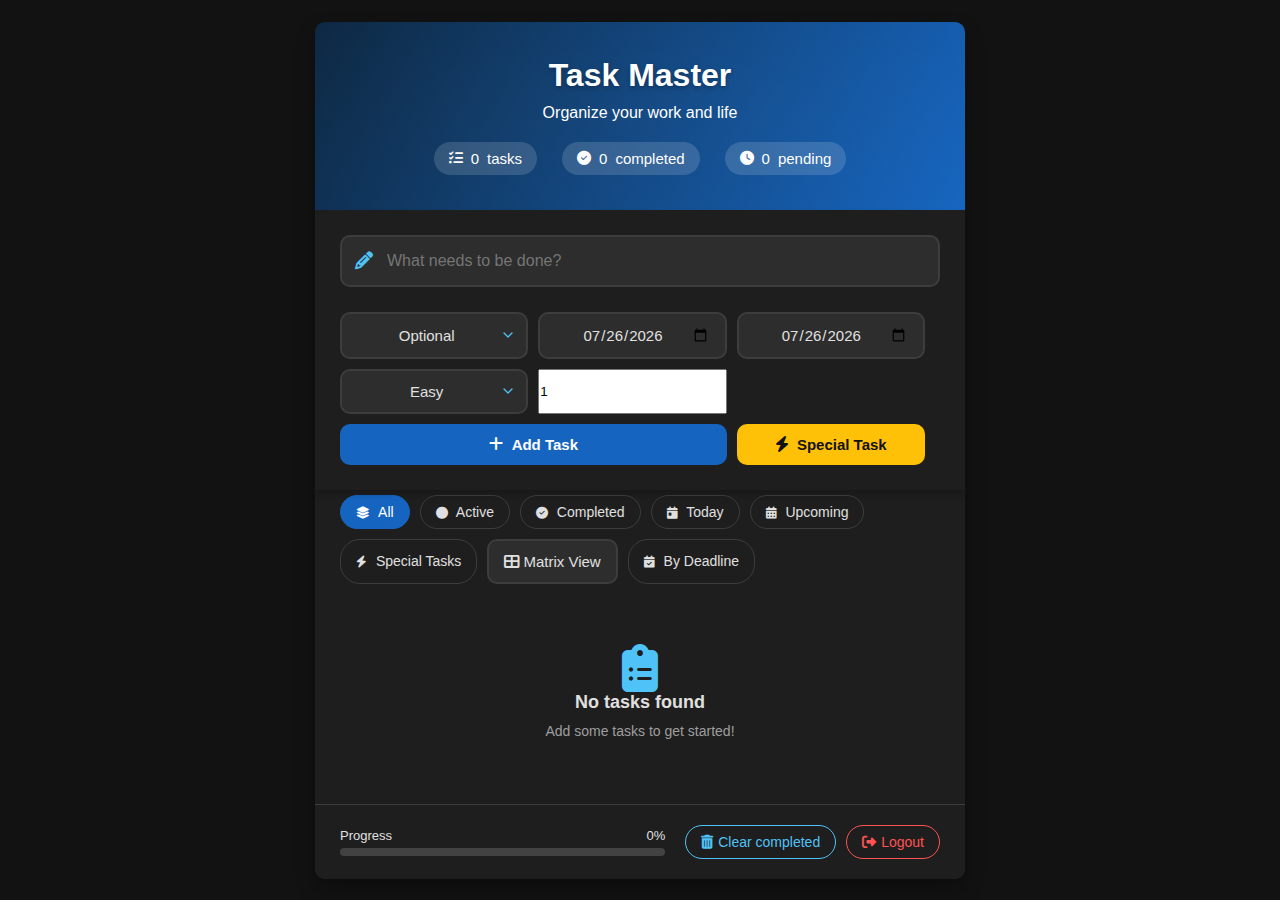
<file: ClearPath1/ClearPath/interface edit/dashboard.html>
<!DOCTYPE html>
<html lang="en">
<head>
    <meta charset="UTF-8">
    <meta name="viewport" content="width=device-width, initial-scale=1.0">
    <title>ClearPath Task Master</title>
    <link rel="stylesheet" href="https://cdnjs.cloudflare.com/ajax/libs/font-awesome/6.4.0/css/all.min.css">
    <style>
        :root {
            --dark-bg: #121212;
            --darker-bg: #1e1e1e;
            --medium-dark: #2d2d2d;
            --light-dark: #3d3d3d;
            --dark-accent: #0c2741;
            --medium-blue: #1565c0;
            --blue: #1976d2;
            --light-blue: #4fc3f7;
            --lightest-blue: #81d4fa;
            --hover-blue: #2196f3;
            --completed-blue: #344955;
            --priority-high: #ff5252;
            --priority-medium: #ffc107;
            --priority-low: #4caf50;
            --white: #ffffff;
            --light-text: #e0e0e0;
            --gray: #9e9e9e;
            --light-gray: #424242;
            --dark-gray: #757575;
            --border-radius: 10px;
            --box-shadow: 0 10px 20px rgba(0, 0, 0, 0.3);
            --transition: all 0.3s cubic-bezier(0.25, 0.8, 0.25, 1);
        }

        * {
            margin: 0;
            padding: 0;
            box-sizing: border-box;
            font-family: 'Segoe UI', Tahoma, Geneva, Verdana, sans-serif;
        }

        body {
            background: var(--dark-bg);
            color: var(--light-text);
            display: flex;
            justify-content: center;
            align-items: center;
            min-height: 100vh;
            padding: 20px;
        }

        .container {
            width: 100%;
            max-width: 650px;
            background-color: var(--darker-bg);
            border-radius: var(--border-radius);
            box-shadow: var(--box-shadow);
            overflow: hidden;
            position: relative;
        }

        header {
            background: linear-gradient(120deg, var(--dark-accent), var(--medium-blue));
            color: var(--white);
            padding: 35px;
            text-align: center;
            position: relative;
            overflow: hidden;
        }

        header::before {
            content: '';
            position: absolute;
            top: -50%;
            left: -50%;
            width: 200%;
            height: 200%;
            background: radial-gradient(rgba(255, 255, 255, 0.1), transparent 70%);
            opacity: 0.2;
        }

        h1 {
            font-size: 32px;
            font-weight: 600;
            margin-bottom: 10px;
            text-shadow: 0 2px 4px rgba(0, 0, 0, 0.3);
        }

        .stats {
            display: flex;
            justify-content: center;
            gap: 25px;
            margin-top: 20px;
        }

        .stat {
            display: flex;
            align-items: center;
            gap: 8px;
            font-size: 15px;
            background-color: rgba(255, 255, 255, 0.15);
            padding: 8px 15px;
            border-radius: 20px;
        }

        .stat i {
            font-size: 14px;
        }

        .input-section {
            padding: 25px;
            display: grid;
            grid-template-columns: 1fr auto;
            gap: 15px;
            background-color: var(--darker-bg);
            position: relative;
            z-index: 1;
            box-shadow: 0 4px 6px rgba(0, 0, 0, 0.2);
        }

        .input-wrapper {
            position: relative;
            grid-column: 1 / span 2;
        }

        #todo-input {
            width: 100%;
            padding: 15px 15px 15px 45px;
            border: 2px solid var(--light-dark);
            background-color: var(--medium-dark);
            color: var(--light-text);
            border-radius: var(--border-radius);
            font-size: 16px;
            transition: var(--transition);
            outline: none;
        }

        .input-wrapper i {
            position: absolute;
            left: 15px;
            top: 50%;
            transform: translateY(-50%);
            color: var(--light-blue);
            font-size: 18px;
        }

        #todo-input:focus {
            border-color: var(--blue);
            box-shadow: 0 0 0 3px rgba(21, 101, 192, 0.2);
        }

        .add-options {
            display: grid;
            grid-template-columns: 1fr 1fr 1fr;
            gap: 10px;
            margin-top: 10px;
        }

        select, button, input[type="date"] {
            background-color: var(--medium-dark);
            border: 2px solid var(--light-dark);
            color: var(--light-text);
            border-radius: var(--border-radius);
            padding: 12px 15px;
            cursor: pointer;
            font-size: 15px;
            font-weight: 500;
            transition: var(--transition);
            appearance: none;
            position: relative;
            text-align: center;
        }

        select {
            padding-right: 30px;
            background-image: url("data:image/svg+xml,%3Csvg xmlns='http://www.w3.org/2000/svg' width='16' height='16' viewBox='0 0 24 24' fill='none' stroke='%234fc3f7' stroke-width='2' stroke-linecap='round' stroke-linejoin='round'%3E%3Cpolyline points='6 9 12 15 18 9'%3E%3C/polyline%3E%3C/svg%3E");
            background-repeat: no-repeat;
            background-position: right 10px center;
        }

        select:focus, input[type="date"]:focus {
            border-color: var(--blue);
            box-shadow: 0 0 0 3px rgba(21, 101, 192, 0.2);
            outline: none;
        }

        #add-btn {
            grid-column: span 2;
            background-color: var(--medium-blue);
            color: var(--white);
            border: none;
            font-weight: 600;
            display: flex;
            align-items: center;
            justify-content: center;
            gap: 8px;
        }

        #add-btn:hover {
            background-color: var(--hover-blue);
            transform: translateY(-2px);
            box-shadow: 0 4px 8px rgba(33, 150, 243, 0.3);
        }

        #add-btn i {
            font-size: 16px;
        }
        
        /* Special Task Button */
        #special-task-btn {
            background-color: var(--priority-medium);
            color: var(--dark-bg);
            border: none;
            font-weight: 600;
            display: flex;
            align-items: center;
            justify-content: center;
            gap: 8px;
        }
        
        #special-task-btn:hover {
            background-color: var(--priority-high);
            transform: translateY(-2px);
            box-shadow: 0 4px 8px rgba(255, 193, 7, 0.3);
        }
        
        #special-task-btn i {
            font-size: 16px;
        }

        .filters-section {
            display: flex;
            flex-wrap: wrap;
            gap: 10px;
            padding: 5px 25px 15px;
            background-color: var(--darker-bg);
        }

        .filter-btn {
            background-color: transparent;
            color: var(--light-text);
            border: 1px solid var(--light-dark);
            padding: 8px 15px;
            font-size: 14px;
            border-radius: 20px;
            transition: var(--transition);
        }

        .filter-btn i {
            margin-right: 5px;
            font-size: 12px;
        }

        .filter-btn.active {
            background-color: var(--medium-blue);
            color: var(--white);
            border-color: var(--medium-blue);
        }

        .filter-btn:hover:not(.active) {
            background-color: var(--light-dark);
            border-color: var(--blue);
        }

        .category-section {
            padding: 20px 25px 0;
            background-color: var(--darker-bg);
        }

        .category-header {
            font-size: 18px;
            font-weight: 600;
            padding: 10px 0;
            border-bottom: 1px solid var(--light-dark);
            margin-bottom: 10px;
            color: var(--light-blue);
        }

        .category-container {
            margin-bottom: 20px;
        }

        .todos-container {
            padding: 5px 25px 25px;
            max-height: 600px;
            overflow-y: auto;
            background-color: var(--darker-bg);
        }

        .todos-container::-webkit-scrollbar {
            width: 8px;
        }

        .todos-container::-webkit-scrollbar-track {
            background: var(--light-gray);
            border-radius: 10px;
        }

        .todos-container::-webkit-scrollbar-thumb {
            background: var(--medium-blue);
            border-radius: 10px;
        }

        .todo-item {
            display: flex;
            align-items: center;
            padding: 15px;
            background-color: var(--medium-dark);
            border-radius: var(--border-radius);
            margin-bottom: 12px;
            box-shadow: 0 2px 8px rgba(0, 0, 0, 0.2);
            animation: slideIn 0.3s ease;
            position: relative;
            border-left: 4px solid var(--blue);
            transition: var(--transition);
        }

        .todo-item:hover {
            box-shadow: 0 5px 15px rgba(0, 0, 0, 0.3);
            transform: translateY(-2px);
        }

        .todo-item.priority-5 {
            border-left-color: var(--priority-high);
        }
        
        .todo-item.priority-4 {
            border-left-color: var(--priority-high);
        }

        .todo-item.priority-3 {
            border-left-color: var(--priority-medium);
        }
        
        .todo-item.priority-2 {
            border-left-color: var(--priority-medium);
        }

        .todo-item.priority-1 {
            border-left-color: var(--priority-low);
        }
        
        /* Special task styling */
        .todo-item.special-task {
            border-left-color: var(--priority-medium);
            background-color: rgba(255, 193, 7, 0.15);
        }
        
        .todo-item.special-task .todo-text::before {
            content: "⚡";
            margin-right: 5px;
        }

        @keyframes slideIn {
            from {
                opacity: 0;
                transform: translateY(15px);
            }
            to {
                opacity: 1;
                transform: translateY(0);
            }
        }

        .todo-item.completed {
            background-color: var(--completed-blue);
            border-left-color: var(--dark-accent);
            opacity: 0.7;
        }

        .todo-item.completed .todo-text {
            text-decoration: line-through;
            color: var(--gray);
        }

        .todo-item.dragging {
            opacity: 0.5;
            background-color: var(--light-dark);
        }

        .todo-checkbox {
            width: 24px;
            height: 24px;
            border: 2px solid var(--blue);
            border-radius: 50%;
            margin-right: 15px;
            cursor: pointer;
            display: flex;
            justify-content: center;
            align-items: center;
            transition: var(--transition);
            flex-shrink: 0;
        }

        .todo-checkbox.checked {
            background-color: var(--dark-accent);
            border-color: var(--dark-accent);
        }

        .todo-checkbox.checked::after {
            content: "";
            width: 6px;
            height: 11px;
            border: solid white;
            border-width: 0 2px 2px 0;
            transform: rotate(45deg);
            position: relative;
            top: -2px;
        }

        .todo-content {
            flex: 1;
            display: flex;
            flex-direction: column;
            gap: 3px;
            min-width: 0;
        }

        .todo-text {
            font-size: 16px;
            word-break: break-word;
        }

        .todo-details {
            display: flex;
            gap: 15px;
            font-size: 12px;
            color: var(--gray);
            margin-top: 3px;
        }

        .todo-details span {
            display: flex;
            align-items: center;
            gap: 4px;
        }

        .todo-details i {
            font-size: 11px;
        }

        .todo-actions {
            display: flex;
            gap: 5px;
            opacity: 0;
            transition: var(--transition);
        }

        .todo-item:hover .todo-actions {
            opacity: 1;
        }

        .action-btn {
            background-color: transparent;
            color: var(--gray);
            padding: 5px;
            transition: var(--transition);
            border: none;
            font-size: 16px;
            cursor: pointer;
            display: flex;
            align-items: center;
            justify-content: center;
            width: 30px;
            height: 30px;
            border-radius: 50%;
        }

        .action-btn:hover {
            color: var(--light-text);
            background-color: var(--light-gray);
        }

        .action-btn.delete-btn:hover {
            color: var(--priority-high);
        }

        .action-btn.edit-btn:hover {
            color: var(--light-blue);
        }

        .action-btn i {
            font-size: 14px;
        }

        .empty-state {
            text-align: center;
            padding: 40px 20px;
            color: var(--gray);
            animation: fadeIn 0.5s ease;
        }

        @keyframes fadeIn {
            from { opacity: 0; }
            to { opacity: 1; }
        }

        .empty-state svg {
            margin-bottom: 15px;
            color: var(--light-blue);
        }

        .empty-state h3 {
            font-size: 18px;
            margin-bottom: 8px;
            color: var(--light-text);
        }

        .empty-state p {
            margin-top: 10px;
            font-size: 14px;
        }

        footer {
            padding: 20px 25px;
            display: flex;
            justify-content: space-between;
            align-items: center;
            border-top: 1px solid var(--light-dark);
            background-color: var(--darker-bg);
        }

        .progress-container {
            flex: 1;
            margin-right: 20px;
        }

        .progress-text {
            display: flex;
            justify-content: space-between;
            font-size: 13px;
            color: var(--light-text);
            margin-bottom: 5px;
        }

        .progress-bar {
            height: 8px;
            background-color: var(--light-gray);
            border-radius: 4px;
            overflow: hidden;
        }

        .progress-fill {
            height: 100%;
            background: linear-gradient(to right, var(--medium-blue), var(--hover-blue));
            border-radius: 4px;
            transition: width 0.5s ease;
        }
        
        .footer-actions {
            display: flex;
            gap: 10px;
        }
        
        #clear-completed, #logout-btn {
            background-color: transparent;
            color: var(--light-blue);
            border: 1px solid var(--light-blue);
            border-radius: 20px;
            padding: 8px 15px;
            font-size: 14px;
            transition: var(--transition);
            white-space: nowrap;
            display: flex;
            align-items: center;
            gap: 5px;
        }

        #clear-completed:hover, #logout-btn:hover {
            background-color: var(--medium-blue);
            color: var(--white);
        }
        
        #logout-btn {
            color: var(--priority-high);
            border-color: var(--priority-high);
        }
        
        #logout-btn:hover {
            background-color: var(--priority-high);
            color: var(--white);
        }
        
        #logout-btn i {
            font-size: 14px;
        }

        /* Add edit modal styles */
        .modal {
            display: none;
            position: fixed;
            top: 0;
            left: 0;
            width: 100%;
            height: 100%;
            background-color: rgba(0, 0, 0, 0.7);
            z-index: 1000;
            justify-content: center;
            align-items: center;
            animation: fadeIn 0.3s ease;
        }

        .modal-content {
            background-color: var(--darker-bg);
            border-radius: var(--border-radius);
            width: 90%;
            max-width: 500px;
            box-shadow: 0 10px 25px rgba(0, 0, 0, 0.3);
            padding: 25px;
            animation: scaleIn 0.3s ease;
        }

        @keyframes scaleIn {
            from {
                transform: scale(0.9);
                opacity: 0;
            }
            to {
                transform: scale(1);
                opacity: 1;
            }
        }

        .modal-header {
            display: flex;
            justify-content: space-between;
            align-items: center;
            margin-bottom: 20px;
            padding-bottom: 15px;
            border-bottom: 1px solid var(--light-gray);
        }

        .modal-title {
            font-size: 20px;
            font-weight: 600;
            color: var(--light-text);
        }

        .close-modal {
            background: none;
            border: none;
            font-size: 22px;
            color: var(--gray);
            cursor: pointer;
        }

        .close-modal:hover {
            color: var(--light-text);
        }

        .modal-body {
            display: flex;
            flex-direction: column;
            gap: 15px;
        }

        .form-group {
            display: flex;
            flex-direction: column;
            gap: 8px;
        }

        .form-group label {
            font-size: 14px;
            font-weight: 500;
            color: var(--light-text);
        }

        .form-group input, .form-group select {
            padding: 12px 15px;
            border: 2px solid var(--light-dark);
            background-color: var(--medium-dark);
            color: var(--light-text);
            border-radius: var(--border-radius);
            font-size: 15px;
            transition: var(--transition);
        }

        .form-group input:focus, .form-group select:focus {
            border-color: var(--blue);
            box-shadow: 0 0 0 3px rgba(21, 101, 192, 0.2);
            outline: none;
        }

        .modal-footer {
            display: flex;
            justify-content: flex-end;
            gap: 15px;
            margin-top: 20px;
            padding-top: 15px;
            border-top: 1px solid var(--light-gray);
        }

        .modal-btn {
            padding: 12px 20px;
            border-radius: var(--border-radius);
            font-size: 15px;
            font-weight: 500;
            cursor: pointer;
            transition: var(--transition);
        }

        .cancel-btn {
            background-color: var(--light-gray);
            color: var(--light-text);
            border: none;
        }

        .cancel-btn:hover {
            background-color: var(--gray);
            color: var(--white);
        }

        .save-btn {
            background-color: var(--medium-blue);
            color: var(--white);
            border: none;
        }

        .save-btn:hover {
            background-color: var(--hover-blue);
        }

        /* Toast notification styles */
        .toast {
            position: fixed;
            bottom: 20px;
            right: 20px;
            background-color: var(--darker-bg);
            color: var(--light-text);
            padding: 15px 20px;
            border-radius: 8px;
            box-shadow: 0 4px 15px rgba(0, 0, 0, 0.4);
            display: flex;
            align-items: center;
            gap: 10px;
            z-index: 1100;
            animation: slideInRight 0.3s ease, fadeOut 0.3s ease 2.7s forwards;
            max-width: 300px;
        }

        .toast.success {
            border-left: 4px solid var(--priority-low);
        }

        .toast.error {
            border-left: 4px solid var(--priority-high);
        }
        
        .toast.alert {
            border-left: 4px solid var(--priority-medium);
        }

        .toast-icon {
            font-size: 20px;
        }

        .toast-content {
            flex: 1;
        }

        .toast-title {
            font-weight: 600;
            font-size: 15px;
            margin-bottom: 2px;
        }

        .toast-message {
            font-size: 13px;
            color: var(--gray);
        }

        @keyframes slideInRight {
            from {
                transform: translateX(100%);
                opacity: 0;
            }
            to {
                transform: translateX(0);
                opacity: 1;
            }
        }

        @keyframes fadeOut {
            from {
                opacity: 1;
            }
            to {
                opacity: 0;
            }
        }

        .eisenhower-matrix {
            display: grid;
            grid-template-columns: 1fr 1fr;
            grid-template-rows: auto auto;
            gap: 15px;
            margin-bottom: 20px;
        }

        .matrix-quadrant {
            border: 1px solid var(--light-dark);
            border-radius: var(--border-radius);
            padding: 15px;
            background-color: var(--medium-dark);
        }

        .quadrant-title {
            font-weight: 600;
            margin-bottom: 10px;
            padding-bottom: 8px;
            border-bottom: 1px solid var(--light-dark);
            font-size: 15px;
        }

        .quadrant-1 {
            border-left: 4px solid var(--priority-high);
        }

        .quadrant-2 {
            border-left: 4px solid var(--priority-medium);
        }
        
        .quadrant-3 {
            border-left: 4px solid var(--priority-low);
        }
        
        .quadrant-4 {
            border-left: 4px solid var(--gray);
            opacity: 0.8;
        }
        
        /* Task Alert Badge */
        .alert-badge {
            position: absolute;
            top: -5px;
            right: -5px;
            background-color: var(--priority-high);
            color: white;
            border-radius: 50%;
            width: 20px;
            height: 20px;
            display: flex;
            align-items: center;
            justify-content: center;
            font-size: 12px;
            font-weight: bold;
            animation: pulse 2s infinite;
        }
        
        @keyframes pulse {
            0% {
                transform: scale(1);
                box-shadow: 0 0 0 0 rgba(255, 82, 82, 0.7);
            }
            70% {
                transform: scale(1.1);
                box-shadow: 0 0 0 10px rgba(255, 82, 82, 0);
            }
            100% {
                transform: scale(1);
                box-shadow: 0 0 0 0 rgba(255, 82, 82, 0);
            }
        }
        
        /* Special task checkbox */
        .form-group.checkbox-group {
            flex-direction: row;
            align-items: center;
            gap: 10px;
        }
        
        .checkbox-container {
            display: flex;
            align-items: center;
            gap: 10px;
        }
        
        .custom-checkbox {
            width: 20px;
            height: 20px;
            border: 2px solid var(--light-blue);
            border-radius: 4px;
            cursor: pointer;
            position: relative;
        }
        
        .custom-checkbox.checked {
            background-color: var(--light-blue);
        }
        
        .custom-checkbox.checked::after {
            content: "";
            position: absolute;
            left: 6px;
            top: 2px;
            width: 5px;
            height: 10px;
            border: solid white;
            border-width: 0 2px 2px 0;
            transform: rotate(45deg);
        }

        /* Responsive styles */
        @media (max-width: 600px) {
            .input-section {
                padding: 20px;
            }
            
            .add-options {
                grid-template-columns: 1fr 1fr;
            }
            
            #priority-select {
                grid-column: span 2;
            }
            
            #add-btn, #special-task-btn {
                grid-column: span 1;
            }
            
            .todo-item {
                padding: 12px;
                flex-wrap: wrap;
            }
            
            .todo-content {
                width: calc(100% - 80px);
            }
            
            .todo-actions {
                position: absolute;
                top: 12px;
                right: 12px;
                opacity: 1;
            }
            
            footer {
                flex-direction: column;
                gap: 15px;
            }
            
            .progress-container {
                width: 100%;
                margin-right: 0;
            }
            
            .footer-actions {
                width: 100%;
                justify-content: space-between;
            }
            
            #clear-completed, #logout-btn {
                flex: 1;
                justify-content: center;
            }
            
            .filters-section {
                padding: 5px 20px 15px;
                overflow-x: auto;
                justify-content: flex-start;
                padding-bottom: 5px;
            }
            
            .filter-btn {
                flex: 0 0 auto;
            }

            .eisenhower-matrix {
                grid-template-columns: 1fr;
                grid-template-rows: auto auto auto auto;
            }
        }
    </style>
</head>

<body>
    <div class="container">
        <header>
            <h1>Task Master</h1>
            <p>Organize your work and life</p>
            <div class="stats">
                <div class="stat">
                    <i class="fas fa-tasks"></i>
                    <span id="total-tasks">0</span> tasks
                </div>
                <div class="stat">
                    <i class="fas fa-check-circle"></i>
                    <span id="completed-tasks">0</span> completed
                </div>
                <div class="stat">
                    <i class="fas fa-clock"></i>
                    <span id="pending-tasks">0</span> pending
                </div>
            </div>
        </header>
        
        <div class="input-section">
            <div class="input-wrapper">
                <i class="fas fa-pencil-alt"></i>
                <input type="text" id="todo-input" placeholder="What needs to be done?" autocomplete="off">
            </div>
            
            <div class="add-options">
                <select id="priority-select">
                    <option value="1">Optional  </option>
                    <option value="2">Low       </option>
                    <option value="3">Medium    </option>
                    <option value="4">High      </option>
                    <option value="5">Critical  </option>
                </select>
                
                <input type="date" id="start-date" class="date-picker">
                <input type="date" id="deadline" class="date-picker">
                
                <select id="difficulty-select">
                    <option value="Easy">Easy</option>
                    <option value="Mid">Medium</option>
                    <option value="Hard">Hard</option>
                </select>
                
                <input type="number" id="days-required" min="1" max="30" placeholder="Days required" value="1">
                
                <button id="add-btn">
                    <i class="fas fa-plus"></i> Add Task
                </button>
                
                <button id="special-task-btn">
                    <i class="fas fa-bolt"></i> Special Task
                </button>
            </div>
        </div>
        
        <div class="filters-section">
            <button class="filter-btn active" data-filter="all">
                <i class="fas fa-layer-group"></i> All
            </button>
            <button class="filter-btn" data-filter="active">
                <i class="fas fa-circle"></i> Active
            </button>
            <button class="filter-btn" data-filter="completed">
                <i class="fas fa-check-circle"></i> Completed
            </button>
            <button class="filter-btn" data-filter="today">
                <i class="fas fa-calendar-day"></i> Today
            </button>
            <button class="filter-btn" data-filter="upcoming">
                <i class="fas fa-calendar-alt"></i> Upcoming
            </button>
            <button class="filter-btn" data-filter="special">
                <i class="fas fa-bolt"></i> Special Tasks
            </button>
        </div>
        
        <div class="todos-container" id="todos-container">
            <div class="empty-state">
                <i class="fas fa-clipboard-list" style="font-size: 48px; color: #4fc3f7;"></i>
                <h3>No tasks yet</h3>
                <p>Add some tasks to get started!</p>
            </div>
        </div>
        
        <footer>
            <div class="progress-container">
                <div class="progress-text">
                    <span>Progress</span>
                    <span id="progress-percentage">0%</span>
                </div>
                <div class="progress-bar">
                    <div class="progress-fill" id="progress-fill" style="width: 0%"></div>
                </div>
            </div>
            <div class="footer-actions">
                <button id="clear-completed">
                    <i class="fas fa-trash-alt"></i> Clear completed
                </button>
                <button id="logout-btn">
                    <i class="fas fa-sign-out-alt"></i> Logout
                </button>
            </div>
        </footer>
    </div>
    
    <!-- Edit Task Modal -->
    <div class="modal" id="edit-modal">
        <div class="modal-content">
            <div class="modal-header">
                <h2 class="modal-title">Edit Task</h2>
                <button class="close-modal">&times;</button>
            </div>
            <div class="modal-body">
                <div class="form-group">
                    <label for="edit-text">Task Description</label>
                    <input type="text" id="edit-text">
                </div>
                <div class="form-group">
                    <label for="edit-priority">Priority </label>
                    <select id="edit-priority">
                        <option value="1">Optional  </option>
                        <option value="2">Low       </option>
                        <option value="3">Medium    </option>
                        <option value="4">High      </option>
                        <option value="5">Critical  </option>
                    </select>
                </div>
                <div class="form-group">
                    <label for="edit-start-date">Start Date</label>
                    <input type="date" id="edit-start-date">
                </div>
                <div class="form-group">
                    <label for="edit-deadline">Deadline</label>
                    <input type="date" id="edit-deadline">
                </div>
                <div class="form-group">
                    <label for="edit-difficulty">Difficulty</label>
                    <select id="edit-difficulty">
                        <option value="Easy">Easy</option>
                        <option value="Mid">Medium</option>
                        <option value="Hard">Hard</option>
                    </select>
                </div>
                <div class="form-group">
                    <label for="edit-days-required">Days Required</label>
                    <input type="number" id="edit-days-required" min="1" max="30" value="1">
                </div>
                <div class="form-group checkbox-group">
                    <div class="checkbox-container">
                        <div class="custom-checkbox" id="edit-special-checkbox"></div>
                        <label for="edit-special-checkbox">Special Task (can be done quickly)</label>
                    </div>
                </div>
            </div>
            <div class="modal-footer">
                <button class="modal-btn cancel-btn" id="cancel-edit">Cancel</button>
                <button class="modal-btn save-btn" id="save-edit">Save Changes</button>
            </div>
        </div>
    </div>
    
    <!-- Special Task Modal -->
    <div class="modal" id="special-task-modal">
        <div class="modal-content">
            <div class="modal-header">
                <h2 class="modal-title">Add Special Task</h2>
                <button class="close-modal">&times;</button>
            </div>
            <div class="modal-body">
                <div class="form-group">
                    <label for="special-task-text">Quick Task Description</label>
                    <input type="text" id="special-task-text" placeholder="What's your quick task?">
                </div>
                <div class="form-group">
                    <label for="special-task-priority">Priority</label>
                    <select id="special-task-priority">
                        <option value="3">Medium</option>
                        <option value="4">High</option>
                        <option value="5">Critical</option>
                    </select>
                </div>
            </div>
            <div class="modal-footer">
                <button class="modal-btn cancel-btn" id="cancel-special">Cancel</button>
                <button class="modal-btn save-btn" id="save-special">Add Special Task</button>
            </div>
        </div>
    </div>
 <script>
    // Initialize variables
let todos = JSON.parse(localStorage.getItem('todos')) || [];
let currentFilter = 'all';
let editingId = null;
let alertedTasks = JSON.parse(localStorage.getItem('alertedTasks')) || [];

// DOM elements
const todoInput = document.getElementById('todo-input');
const prioritySelect = document.getElementById('priority-select');
const startDateInput = document.getElementById('start-date');
const deadlineInput = document.getElementById('deadline');
const difficultySelect = document.getElementById('difficulty-select');
const daysRequiredInput = document.getElementById('days-required');
const addBtn = document.getElementById('add-btn');
const specialTaskBtn = document.getElementById('special-task-btn');
const todosContainer = document.getElementById('todos-container');
const filterBtns = document.querySelectorAll('.filter-btn');
const totalTasksEl = document.getElementById('total-tasks');
const completedTasksEl = document.getElementById('completed-tasks');
const pendingTasksEl = document.getElementById('pending-tasks');
const progressFill = document.getElementById('progress-fill');
const progressPercentage = document.getElementById('progress-percentage');
const clearCompletedBtn = document.getElementById('clear-completed');
const logoutBtn = document.getElementById('logout-btn');
const editModal = document.getElementById('edit-modal');
const specialTaskModal = document.getElementById('special-task-modal');
const closeModalBtns = document.querySelectorAll('.close-modal');
const cancelEditBtn = document.getElementById('cancel-edit');
const saveEditBtn = document.getElementById('save-edit');
const cancelSpecialBtn = document.getElementById('cancel-special');
const saveSpecialBtn = document.getElementById('save-special');
const editSpecialCheckbox = document.getElementById('edit-special-checkbox');

// Set default dates to today
const today = new Date().toISOString().split('T')[0];
startDateInput.value = today;
deadlineInput.value = today;

// Add task event
addBtn.addEventListener('click', addTodo);
todoInput.addEventListener('keypress', function(e) {
    if (e.key === 'Enter') {
        addTodo();
    }
});

// Special Task event
specialTaskBtn.addEventListener('click', function() {
    openSpecialTaskModal();
});

// Logout event
logoutBtn.addEventListener('click', function() {
    // Redirect to login.html
    window.location.href = 'Login.html';
});

// Function to add a new todo
function addTodo() {
    const text = todoInput.value.trim();
    if (!text) {
        showToast('Error', 'Task description cannot be empty', 'error');
        return;
    }

    const startDate = startDateInput.value;
    const deadline = deadlineInput.value;
    
    if (new Date(deadline) < new Date(startDate)) {
        showToast('Error', 'Deadline cannot be before start date', 'error');
        return;
    }

    const newTodo = {
        id: Date.now().toString(),
        text: text,
        completed: false,
        priority: parseInt(prioritySelect.value),
        startDate: startDate,
        deadline: deadline,
        difficulty: difficultySelect.value,
        daysRequired: parseInt(daysRequiredInput.value),
        special: false,
        createdAt: new Date().toISOString()
    };

    todos.unshift(newTodo);
    saveToLocalStorage();
    renderTodos();
    resetForm();
    showToast('Success', 'Task added successfully', 'success');
    
    // Show task alert
    showTaskAlert(newTodo);
}

// Function to add a special task
function addSpecialTask() {
    const text = document.getElementById('special-task-text').value.trim();
    if (!text) {
        showToast('Error', 'Task description cannot be empty', 'error');
        return;
    }

    const priority = parseInt(document.getElementById('special-task-priority').value);

    const newTodo = {
        id: Date.now().toString(),
        text: text,
        completed: false,
        priority: priority,
        startDate: today,
        deadline: today,
        difficulty: 'Easy',
        daysRequired: 1,
        special: true,
        createdAt: new Date().toISOString()
    };

    todos.unshift(newTodo);
    saveToLocalStorage();
    closeSpecialTaskModal();
    renderTodos();
    showToast('Success', 'Special task added', 'success');
    
    // Show task alert
    showTaskAlert(newTodo);
}

// Function to show task alert
function showTaskAlert(task) {
    // Add to alerted tasks
    alertedTasks.push(task.id);
    localStorage.setItem('alertedTasks', JSON.stringify(alertedTasks));
    
    // Show alert notification
    const alertType = task.special ? 'Quick Task' : 'New Task';
    const alertMessage = `"${task.text}" - ${getPriorityText(task.priority)} priority`;
    
    showToast(alertType, alertMessage, 'alert');
}

// Function to render todos based on current filter
function renderTodos() {
    const filteredTodos = filterTodos();
    
    if (filteredTodos.length === 0) {
        todosContainer.innerHTML = `
            <div class="empty-state">
                <i class="fas fa-clipboard-list" style="font-size: 48px; color: #4fc3f7;"></i>
                <h3>No tasks found</h3>
                <p>${getEmptyStateMessage()}</p>
            </div>
        `;
        return;
    }

    todosContainer.innerHTML = '';
    
    // If view is filtered by priority, consider implementing Eisenhower Matrix
    if (currentFilter === 'priority') {
        renderEisenhowerMatrix(filteredTodos);
        return;
    }

    // Group by categories if needed
    if (currentFilter === 'all' || currentFilter === 'active' || currentFilter === 'completed') {
        // Sort by priority
        filteredTodos.sort((a, b) => b.priority - a.priority);
    }
    
    filteredTodos.forEach(todo => {
        const todoEl = createTodoElement(todo);
        todosContainer.appendChild(todoEl);
    });

    updateStats();
}

// Function to create a todo element
function createTodoElement(todo) {
    const todoEl = document.createElement('div');
    todoEl.classList.add('todo-item');
    todoEl.classList.add(`priority-${todo.priority}`);
    todoEl.setAttribute('data-id', todo.id);
    todoEl.setAttribute('draggable', 'true');

    if (todo.completed) {
        todoEl.classList.add('completed');
    }
    
    if (todo.special) {
        todoEl.classList.add('special-task');
    }
    
    // Check if this task should show an alert badge
    const isAlerted = alertedTasks.includes(todo.id);

    // Calculate days left until deadline
    const daysLeft = Math.ceil((new Date(todo.deadline) - new Date()) / (1000 * 60 * 60 * 24));
    const daysLeftText = daysLeft > 0 ? `${daysLeft} days left` : daysLeft === 0 ? 'Due today' : 'Overdue';
    const daysLeftClass = daysLeft < 0 ? 'text-red-500' : daysLeft === 0 ? 'text-yellow-500' : '';

    todoEl.innerHTML = `
        <div class="todo-checkbox ${todo.completed ? 'checked' : ''}"></div>
        <div class="todo-content">
            <div class="todo-text">${todo.text}</div>
            <div class="todo-details">
                <span><i class="fas fa-calendar-alt"></i> ${formatDate(todo.startDate)}</span>
                <span class="${daysLeftClass}"><i class="fas fa-hourglass-half"></i> ${daysLeftText}</span>
                <span><i class="fas fa-signal"></i> P${todo.priority}</span>
                <span><i class="fas fa-bolt"></i> ${todo.difficulty}</span>
                <span><i class="fas fa-sun"></i> ${todo.daysRequired} day${todo.daysRequired > 1 ? 's' : ''}</span>
            </div>
        </div>
        <div class="todo-actions">
            <button class="action-btn edit-btn" title="Edit">
                <i class="fas fa-edit"></i>
            </button>
            <button class="action-btn delete-btn" title="Delete">
                <i class="fas fa-trash-alt"></i>
            </button>
        </div>
        ${isAlerted ? '<span class="alert-badge">!</span>' : ''}
    `;

    // Add event listeners
    const checkbox = todoEl.querySelector('.todo-checkbox');
    checkbox.addEventListener('click', () => toggleTodo(todo.id));

    const editBtn = todoEl.querySelector('.edit-btn');
    editBtn.addEventListener('click', () => openEditModal(todo.id));

    const deleteBtn = todoEl.querySelector('.delete-btn');
    deleteBtn.addEventListener('click', () => deleteTodo(todo.id));

    // Add drag and drop functionality
    todoEl.addEventListener('dragstart', dragStart);
    todoEl.addEventListener('dragend', dragEnd);
    todoEl.addEventListener('dragover', dragOver);
    todoEl.addEventListener('dragleave', dragLeave);
    todoEl.addEventListener('drop', drop);

    return todoEl;
}

// Function to toggle todo completed status
function toggleTodo(id) {
    const todo = todos.find(todo => todo.id === id);
    if (todo) {
        todo.completed = !todo.completed;
        saveToLocalStorage();
        renderTodos();
        
        if (todo.completed) {
            showToast('Success', 'Task completed!', 'success');
            
            // Remove from alerted tasks
            removeTaskAlert(id);
        }
    }
}

// Function to remove task alert
function removeTaskAlert(id) {
    alertedTasks = alertedTasks.filter(taskId => taskId !== id);
    localStorage.setItem('alertedTasks', JSON.stringify(alertedTasks));
}

// Function to delete todo
function deleteTodo(id) {
    todos = todos.filter(todo => todo.id !== id);
    
    // Remove from alerted tasks
    removeTaskAlert(id);
    
    saveToLocalStorage();
    renderTodos();
    showToast('Success', 'Task deleted', 'success');
}

// Function to open edit modal
function openEditModal(id) {
    const todo = todos.find(todo => todo.id === id);
    if (!todo) return;

    editingId = id;
    
    document.getElementById('edit-text').value = todo.text;
    document.getElementById('edit-priority').value = todo.priority;
    document.getElementById('edit-start-date').value = todo.startDate;
    document.getElementById('edit-deadline').value = todo.deadline;
    document.getElementById('edit-difficulty').value = todo.difficulty;
    document.getElementById('edit-days-required').value = todo.daysRequired;
    
    // Set special task checkbox
    if (todo.special) {
        editSpecialCheckbox.classList.add('checked');
    } else {
        editSpecialCheckbox.classList.remove('checked');
    }
    
    editModal.style.display = 'flex';
}

// Function to open special task modal
function openSpecialTaskModal() {
    document.getElementById('special-task-text').value = '';
    document.getElementById('special-task-priority').value = '3';
    specialTaskModal.style.display = 'flex';
}

// Function to close special task modal
function closeSpecialTaskModal() {
    specialTaskModal.style.display = 'none';
}

// Function to save edited todo
function saveEditTodo() {
    if (!editingId) return;
    
    const todo = todos.find(todo => todo.id === editingId);
    if (!todo) return;
    
    const newText = document.getElementById('edit-text').value.trim();
    const newStartDate = document.getElementById('edit-start-date').value;
    const newDeadline = document.getElementById('edit-deadline').value;
    
    if (!newText) {
        showToast('Error', 'Task description cannot be empty', 'error');
        return;
    }
    
    if (new Date(newDeadline) < new Date(newStartDate)) {
        showToast('Error', 'Deadline cannot be before start date', 'error');
        return;
    }
    
    todo.text = newText;
    todo.priority = parseInt(document.getElementById('edit-priority').value);
    todo.startDate = newStartDate;
    todo.deadline = newDeadline;
    todo.difficulty = document.getElementById('edit-difficulty').value;
    todo.daysRequired = parseInt(document.getElementById('edit-days-required').value);
    
    // Update special status
    const wasSpecial = todo.special;
    todo.special = editSpecialCheckbox.classList.contains('checked');
    
    saveToLocalStorage();
    closeEditModal();
    renderTodos();
    showToast('Success', 'Task updated successfully', 'success');
}

// Function to close edit modal
function closeEditModal() {
    editModal.style.display = 'none';
    editingId = null;
}

// Function to filter todos based on current filter
function filterTodos() {
    const today = new Date();
    today.setHours(0, 0, 0, 0);
    
    switch (currentFilter) {
        case 'all':
            return todos;
        case 'active':
            return todos.filter(todo => !todo.completed);
        case 'completed':
            return todos.filter(todo => todo.completed);
        case 'today':
            return todos.filter(todo => {
                const todoDate = new Date(todo.deadline);
                todoDate.setHours(0, 0, 0, 0);
                return todoDate.getTime() === today.getTime();
            });
        case 'upcoming':
            const nextWeek = new Date(today);
            nextWeek.setDate(today.getDate() + 7);
            return todos.filter(todo => {
                const todoDate = new Date(todo.deadline);
                todoDate.setHours(0, 0, 0, 0);
                return todoDate > today && todoDate <= nextWeek;
            });
        case 'priority':
            return todos.filter(todo => !todo.completed);
        case 'special':
            return todos.filter(todo => todo.special);
        default:
            return todos;
    }
}

// Function to get priority text
function getPriorityText(priority) {
    switch(parseInt(priority)) {
        case 1: return 'Optional';
        case 2: return 'Low';
        case 3: return 'Medium';
        case 4: return 'High';
        case 5: return 'Critical';
        default: return 'Medium';
    }
}

// Function to render Eisenhower Matrix
function renderEisenhowerMatrix(todos) {
    const matrix = `
        <div class="eisenhower-matrix">
            <div class="matrix-quadrant quadrant-1">
                <div class="quadrant-title">Urgent & Important</div>
                <div class="quadrant-todos" id="q1-todos"></div>
            </div>
            <div class="matrix-quadrant quadrant-2">
                <div class="quadrant-title">Not Urgent & Important</div>
                <div class="quadrant-todos" id="q2-todos"></div>
            </div>
            <div class="matrix-quadrant quadrant-3">
                <div class="quadrant-title">Urgent & Not Important</div>
                <div class="quadrant-todos" id="q3-todos"></div>
            </div>
            <div class="matrix-quadrant quadrant-4">
                <div class="quadrant-title">Not Urgent & Not Important</div>
                <div class="quadrant-todos" id="q4-todos"></div>
            </div>
        </div>
    `;
    
    todosContainer.innerHTML = matrix;
    
    const q1Todos = todosContainer.querySelector('#q1-todos');
    const q2Todos = todosContainer.querySelector('#q2-todos');
    const q3Todos = todosContainer.querySelector('#q3-todos');
    const q4Todos = todosContainer.querySelector('#q4-todos');
    
    todos.forEach(todo => {
        const todoEl = createTodoElement(todo);
        const isUrgent = isTaskUrgent(todo);
        const isImportant = isTaskImportant(todo);
        
        if (isUrgent && isImportant) {
            q1Todos.appendChild(todoEl);
        } else if (!isUrgent && isImportant) {
            q2Todos.appendChild(todoEl);
        } else if (isUrgent && !isImportant) {
            q3Todos.appendChild(todoEl);
        } else {
            q4Todos.appendChild(todoEl);
        }
    });
}

// Function to determine if task is urgent
function isTaskUrgent(todo) {
    const today = new Date();
    today.setHours(0, 0, 0, 0);
    const deadline = new Date(todo.deadline);
    deadline.setHours(0, 0, 0, 0);
    
    // Consider task urgent if it's due within 2 days or is a special task
    const twoDaysFromNow = new Date(today);
    twoDaysFromNow.setDate(today.getDate() + 2);
    
    return deadline <= twoDaysFromNow || todo.special;
}

// Function to determine if task is important
function isTaskImportant(todo) {
    // Consider tasks with priority 4-5 as important
    return todo.priority >= 4;
}

// Function to update statistics
function updateStats() {
    const totalTasks = todos.length;
    const completedTasks = todos.filter(todo => todo.completed).length;
    const pendingTasks = totalTasks - completedTasks;
    const completionPercentage = totalTasks === 0 ? 0 : Math.round((completedTasks / totalTasks) * 100);
    
    totalTasksEl.textContent = totalTasks;
    completedTasksEl.textContent = completedTasks;
    pendingTasksEl.textContent = pendingTasks;
    progressFill.style.width = `${completionPercentage}%`;
    progressPercentage.textContent = `${completionPercentage}%`;
}

// Function to save todos to local storage
function saveToLocalStorage() {
    localStorage.setItem('todos', JSON.stringify(todos));
}

// Function to reset form after adding a todo
function resetForm() {
    todoInput.value = '';
    prioritySelect.value = '3';
    startDateInput.value = today;
    deadlineInput.value = today;
    difficultySelect.value = 'Easy';
    daysRequiredInput.value = '1';
    todoInput.focus();
}

// Function to get empty state message based on current filter
function getEmptyStateMessage() {
    switch (currentFilter) {
        case 'all':
            return 'Add some tasks to get started!';
        case 'active':
            return 'No active tasks. Great job!';
        case 'completed':
            return 'No completed tasks yet.';
        case 'today':
            return 'No tasks due today. Take a break!';
        case 'upcoming':
            return 'No upcoming tasks for the next week.';
        case 'priority':
            return 'No active tasks to prioritize.';
        case 'special':
            return 'No special tasks. Add a quick task!';
        default:
            return 'No tasks to show.';
    }
}

// Function to show toast notification
function showToast(title, message, type) {
    const toast = document.createElement('div');
    toast.classList.add('toast', type);
    
    const iconClass = type === 'success' ? 'fa-check-circle' : 
                      type === 'error' ? 'fa-exclamation-circle' : 
                      'fa-bell';
    
    toast.innerHTML = `
        <div class="toast-icon">
            <i class="fas ${iconClass}"></i>
        </div>
        <div class="toast-content">
            <div class="toast-title">${title}</div>
            <div class="toast-message">${message}</div>
        </div>
    `;
    
    document.body.appendChild(toast);
    
    // Remove toast after 3 seconds
    setTimeout(() => {
        document.body.removeChild(toast);
    }, 3000);
}

// Format date for display
function formatDate(dateString) {
    const options = { month: 'short', day: 'numeric' };
    return new Date(dateString).toLocaleDateString(undefined, options);
}

// Filter buttons event listeners
filterBtns.forEach(btn => {
    btn.addEventListener('click', () => {
        filterBtns.forEach(b => b.classList.remove('active'));
        btn.classList.add('active');
        currentFilter = btn.getAttribute('data-filter');
        renderTodos();
    });
});

// Clear completed tasks
clearCompletedBtn.addEventListener('click', () => {
    const completedCount = todos.filter(todo => todo.completed).length;
    if (completedCount === 0) {
        showToast('Info', 'No completed tasks to clear', 'error');
        return;
    }
    
    // Remove completed tasks from alertedTasks
    const completedTasks = todos.filter(todo => todo.completed);
    completedTasks.forEach(task => {
        removeTaskAlert(task.id);
    });
    
    todos = todos.filter(todo => !todo.completed);
    saveToLocalStorage();
    renderTodos();
    showToast('Success', 'Completed tasks cleared', 'success');
});

// Edit modal event listeners
closeModalBtns.forEach(btn => {
    btn.addEventListener('click', function() {
        if (this.closest('#edit-modal')) {
            closeEditModal();
        } else if (this.closest('#special-task-modal')) {
            closeSpecialTaskModal();
        }
    });
});

cancelEditBtn.addEventListener('click', closeEditModal);
saveEditBtn.addEventListener('click', saveEditTodo);
cancelSpecialBtn.addEventListener('click', closeSpecialTaskModal);
saveSpecialBtn.addEventListener('click', addSpecialTask);

// Toggle special checkbox in edit modal
editSpecialCheckbox.addEventListener('click', function() {
    this.classList.toggle('checked');
});

// Close modal when clicking outside
window.addEventListener('click', (e) => {
    if (e.target === editModal) {
        closeEditModal();
    }
    if (e.target === specialTaskModal) {
        closeSpecialTaskModal();
    }
});

// Drag and drop functions
function dragStart(e) {
    setTimeout(() => {
        this.classList.add('dragging');
    }, 0);
    e.dataTransfer.setData('text/plain', this.getAttribute('data-id'));
}

function dragEnd() {
    this.classList.remove('dragging');
}

function dragOver(e) {
    e.preventDefault();
    this.classList.add('dragover');
}

function dragLeave() {
    this.classList.remove('dragover');
}

function drop(e) {
    e.preventDefault();
    this.classList.remove('dragover');
    
    const id = e.dataTransfer.getData('text/plain');
    const draggableElement = document.querySelector(`.todo-item[data-id="${id}"]`);
    const dropzone = this;
    
    if (draggableElement && dropzone !== draggableElement) {
        // Find the indices of the dragged todo and the dropzone todo
        const draggedTodo = todos.find(todo => todo.id === id);
        const dropzoneTodo = todos.find(todo => todo.id === dropzone.getAttribute('data-id'));
        
        if (draggedTodo && dropzoneTodo) {
            const draggedIndex = todos.indexOf(draggedTodo);
            const dropzoneIndex = todos.indexOf(dropzoneTodo);
            
            // Remove the dragged todo from its position
            todos.splice(draggedIndex, 1);
            
            // Insert it at the new position
            todos.splice(dropzoneIndex, 0, draggedTodo);
            
            saveToLocalStorage();
            renderTodos();
        }
    }
}

// Initial render
renderTodos();

// Handle keydown events for accessibility
document.addEventListener('keydown', (e) => {
    if (e.key === 'Escape') {
        if (editModal.style.display === 'flex') {
            closeEditModal();
        }
        if (specialTaskModal.style.display === 'flex') {
            closeSpecialTaskModal();
        }
    }
});

// Add view toggle button to switch between list and Eisenhower matrix
const filterSection = document.querySelector('.filters-section');
const viewToggleBtn = document.createElement('button');
viewToggleBtn.setAttribute('data-filter', 'priority');
viewToggleBtn.innerHTML = '<i class="fas fa-th-large"></i> Matrix View';

filterSection.appendChild(viewToggleBtn);

viewToggleBtn.addEventListener('click', () => {
    filterBtns.forEach(b => b.classList.remove('active'));
    viewToggleBtn.classList.add('active');
    currentFilter = 'priority';
    renderTodos();
});

// Add option to view tasks by deadline date
const deadlineFilterBtn = document.createElement('button');
deadlineFilterBtn.classList.add('filter-btn');
deadlineFilterBtn.setAttribute('data-filter', 'deadline');
deadlineFilterBtn.innerHTML = '<i class="fas fa-calendar-check"></i> By Deadline';

filterSection.appendChild(deadlineFilterBtn);

deadlineFilterBtn.addEventListener('click', () => {
    filterBtns.forEach(b => b.classList.remove('active'));
    deadlineFilterBtn.classList.add('active');
    currentFilter = 'deadline';
    
    // Group and sort by deadline
    const filteredTodos = filterTodos().sort((a, b) => new Date(a.deadline) - new Date(b.deadline));
    
    if (filteredTodos.length === 0) {
        todosContainer.innerHTML = `
            <div class="empty-state">
                <i class="fas fa-clipboard-list" style="font-size: 48px; color: #4fc3f7;"></i>
                <h3>No tasks found</h3>
                <p>${getEmptyStateMessage()}</p>
            </div>
        `;
        return;
    }
    
    // Group by date
    const todosByDate = {};
    
    filteredTodos.forEach(todo => {
        const dateKey = todo.deadline;
        if (!todosByDate[dateKey]) {
            todosByDate[dateKey] = [];
        }
        todosByDate[dateKey].push(todo);
    });
    
    todosContainer.innerHTML = '';
    
    // Create date sections
    Object.keys(todosByDate).sort().forEach(date => {
        const dateHeader = document.createElement('div');
        dateHeader.classList.add('category-header');
        
        const today = new Date();
        today.setHours(0, 0, 0, 0);
        const todoDate = new Date(date);
        todoDate.setHours(0, 0, 0, 0);
        
        let dateText;
        const diffDays = Math.round((todoDate - today) / (1000 * 60 * 60 * 24));
        
        if (diffDays === 0) {
            dateText = 'Today';
        } else if (diffDays === 1) {
            dateText = 'Tomorrow';
        } else if (diffDays === -1) {
            dateText = 'Yesterday';
        } else if (diffDays < 0) {
            dateText = `${Math.abs(diffDays)} days ago`;
        } else if (diffDays <= 7) {
            dateText = `In ${diffDays} days`;
        } else {
            dateText = new Date(date).toLocaleDateString(undefined, { 
                weekday: 'long', 
                month: 'short', 
                day: 'numeric' 
            });
        }
        
        dateHeader.innerHTML = `${dateText} <span class="text-gray-400">(${new Date(date).toLocaleDateString()})</span>`;
        
        const dateContainer = document.createElement('div');
        dateContainer.classList.add('category-container');
        dateContainer.appendChild(dateHeader);
        
        todosByDate[date].forEach(todo => {
            const todoEl = createTodoElement(todo);
            dateContainer.appendChild(todoEl);
        });
        
        todosContainer.appendChild(dateContainer);
    });
    
    updateStats();
});

</script>

</body>
</html>
</file>
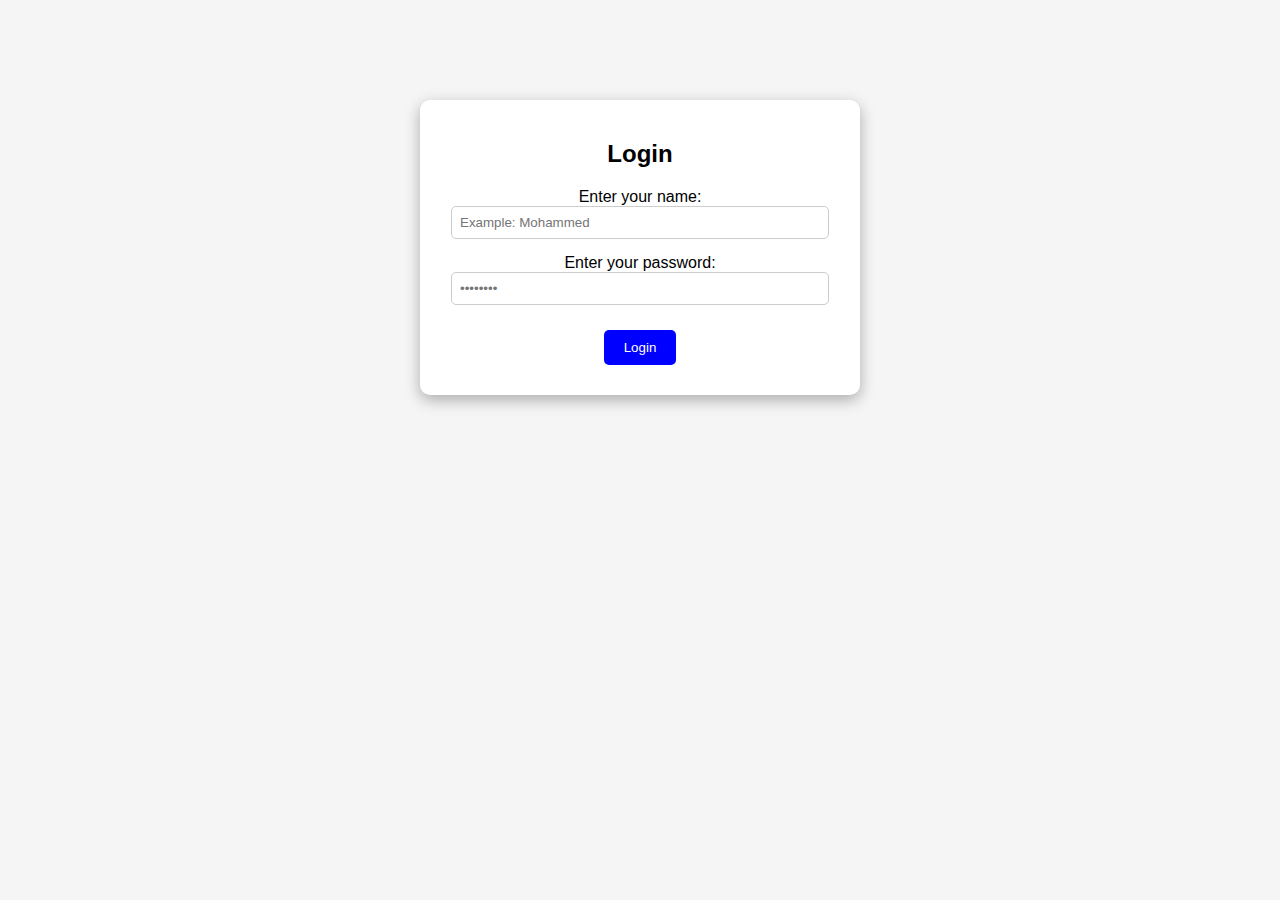
<file: ClearPath1/ClearPath/1. The Implementation edit - Copy - Final/1. The Implementation edit - Copy - Final/login.html>
<!DOCTYPE html>
<html lang="en">

<head>
    <meta charset="UTF-8">
    <meta name="viewport" content="width=device-width, initial-scale=1.0">
    <title>To-Do Application</title>
    <link rel="stylesheet" href="css/styles.css">
</head>

<body>
    <!-- Modal Overlay -->
    <div class="modal-overlay"></div>

    <!-- Login Tab -->
    <div id="login" class="tab active popup">
        <h2>Login</h2>
        <label for="username">Enter your name:</label>
        <input type="text" id="username" placeholder="Example: Mohammed" aria-label="Enter your name"><br>
        <label for="password">Enter your password:</label>
        <input type="password" id="password" placeholder="••••••••" aria-label="Enter your password"><br>
        <button onclick="login()">Login</button>
    </div>

    <!-- To-Do List Tab -->
    <div id="todo-list" class="tab popup">
        <h2>To-Do List</h2>
        <!-- Display Username -->
        <h3 id="username-display"></h3>

        <div id="user-list">
            <!-- Tasks will dynamically appear here -->
        </div>
        <div class="button-container">
            <button onclick="openTaskCreation()">Create Task</button>
            <button onclick="goBackToLogin()">Back to Login</button>
        </div>
    </div>

    <!-- Task Creation Tab -->
    <div id="task-creation" class="tab popup">
        <h2>Task Creation</h2>
        <label for="task">Task:</label>
        <input type="text" id="task" placeholder="Write your task here"><br>
        <label for="priority">Priority (1-5):</label>
        <input type="number" id="priority" min="1" max="5" placeholder="1"><br>
        <label for="days-to-finish">How many days it takes to finish:</label>
        <input type="number" id="days-to-finish" min="1" placeholder="1"><br>
        <label for="deadline">Deadline:</label>
        <input type="date" id="deadline"><br>
        <label for="difficulty">Difficulty:</label>
        <div id="difficulty" class="button-group">
            <button onclick="selectDifficulty('Easy')">Easy</button>
            <button onclick="selectDifficulty('Mid')">Mid</button>
            <button onclick="selectDifficulty('Hard')">Hard</button>
        </div><br>
        <button onclick="submitTask()">Submit Task</button>
    </div>

    <!-- Success Tab -->
    <div id="success" class="tab popup">
        <h2>Data Saved Successfully</h2>
        <div id="success-message">
            <!-- Task details will appear here -->
        </div>
        <div class="button-container">
            <button onclick="goBackToList()">Back to To-Do List</button>
            <button onclick="goBackToLogin()">Back to Login</button>
        </div>
    </div>

    <!-- Task Container Template -->
    <div id="task-template" class="task-container" style="display:none;">
        <strong>Task:</strong> <span class="task-name"></span><br>
        <strong>Priority:</strong> <span class="task-priority"></span><br>
        <strong>Days to Finish:</strong> <span class="task-days"></span><br>
        <strong>Deadline:</strong> <span class="task-deadline"></span><br>
        <strong>Difficulty:</strong> <span class="task-difficulty"></span><br>
        <span class="status"></span><br>
        <div class="task-buttons">
            <button class="done-btn">Done</button>
            <button class="edit-btn">Edit</button>
            <button class="delete-btn">Delete</button>
            <!-- Notification Icon -->
            <span class="notification-icon" onclick="remindTask(this)" title="Remind me later">&#128276;</span>
        </div>
    </div>

    <script src="js/scripts.js"></script>
</body>

</html>
</file>
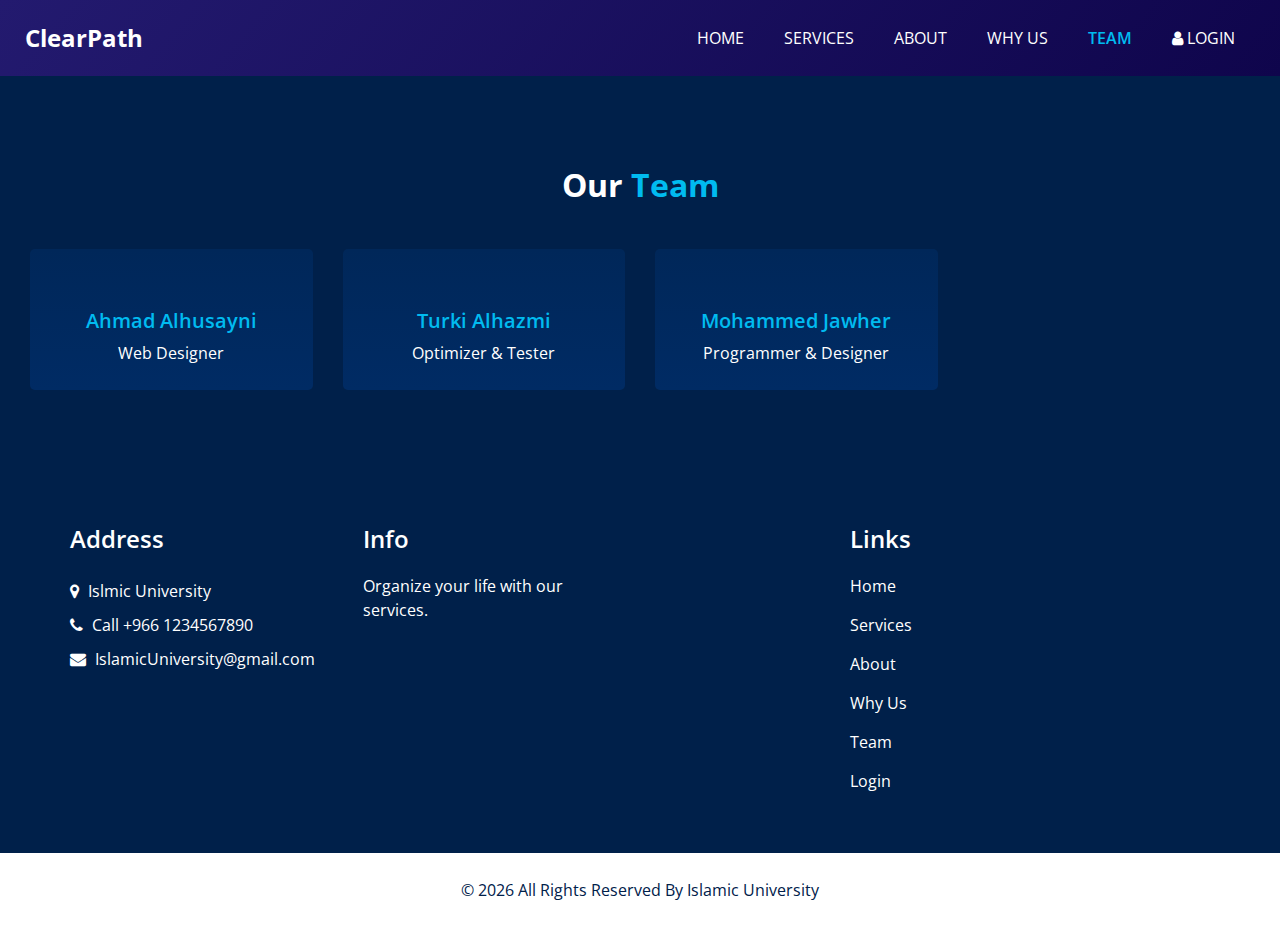
<file: ClearPath1/ClearPath/1. The Implementation edit - Copy - Final/1. The Implementation edit - Copy - Final/team.html>
<!DOCTYPE html>
<html>

<head>
  <!-- Basic -->
  <meta charset="utf-8" />
  <meta http-equiv="X-UA-Compatible" content="IE=edge" />
  <!-- Mobile Metas -->
  <meta name="viewport" content="width=device-width, initial-scale=1, shrink-to-fit=no" />
  <!-- Site Metas -->
  <meta name="keywords" content="" />
  <meta name="description" content="" />
  <meta name="author" content="" />
  <link rel="shortcut icon" href="images/favicon.png" type="">

  <title> ClearPath </title>

  <!-- bootstrap core css -->
  <link rel="stylesheet" type="text/css" href="css/bootstrap.css" />

  <!-- fonts style -->
  <link href="https://fonts.googleapis.com/css2?family=Roboto:wght@400;500;700;900&display=swap" rel="stylesheet">

  <!--owl slider stylesheet -->
  <link rel="stylesheet" type="text/css" href="https://cdnjs.cloudflare.com/ajax/libs/OwlCarousel2/2.3.4/assets/owl.carousel.min.css" />

  <!-- font awesome style -->
  <link href="css/font-awesome.min.css" rel="stylesheet" />

  <!-- Custom styles for this template -->
  <link href="css/style.css" rel="stylesheet" />
  <!-- responsive style -->
  <link href="css/responsive.css" rel="stylesheet" />

</head>

<body class="sub_page">

  <div class="hero_area">

    <div class="hero_bg_box">
      <div class="bg_img_box">
        <img src="images/hero-bg.png" alt="">
      </div>
    </div>

    <!-- header section starts -->
    <header class="header_section">
      <div class="container-fluid">
        <nav class="navbar navbar-expand-lg custom_nav-container ">
          <a class="navbar-brand" href="index.html">
            <span>
              ClearPath
            </span>
          </a>

          <button class="navbar-toggler" type="button" data-toggle="collapse" data-target="#navbarSupportedContent" aria-controls="navbarSupportedContent" aria-expanded="false" aria-label="Toggle navigation">
            <span class=""> </span>
          </button>

          <div class="collapse navbar-collapse" id="navbarSupportedContent">
            <ul class="navbar-nav  ">
              <li class="nav-item ">
                <a class="nav-link" href="index.html">Home</a>
              </li>
              <li class="nav-item">
                <a class="nav-link" href="service.html">Services</a>
              </li>
              <li class="nav-item">
                <a class="nav-link" href="about.html"> About</a>
              </li>
              
              <li class="nav-item">
                <a class="nav-link" href="why.html">Why Us</a>
              </li>
              <li class="nav-item active">
                <a class="nav-link" href="team.html">Team <span class="sr-only">(current)</span> </a>
              </li>
              <li class="nav-item">
                <a class="nav-link" href="login.html"> <i class="fa fa-user" aria-hidden="true"></i> Login</a>
              </li>
            </ul>
          </div>
        </nav>
      </div>
    </header>
    <!-- end header section -->
  </div>

  <!-- team section -->
  <section class="team_section layout_padding">
    <div class="container-fluid">
      <div class="heading_container heading_center">
        <h2 class="">
          Our <span> Team</span>
        </h2>
      </div>

      <div class="team_container">
        <div class="row">
          <div class="col-lg-3 col-sm-6">
            <div class="box ">
              <div class="detail-box">
                <h5>
                  Ahmad Alhusayni
                </h5>
                <p>
                  Web Designer
                </p>
              </div>
             
            </div>
          </div>
          <div class="col-lg-3 col-sm-6">
            <div class="box ">
              <div class="detail-box">
                <h5>
                  Turki Alhazmi
                </h5>
                <p>
                  Optimizer & Tester
                </p>
              </div>
            </div>
          </div>
          <div class="col-lg-3 col-sm-6">
            <div class="box "> 
              <div class="detail-box">
                <h5>
                  Mohammed Jawher
                </h5>
                <p>
                  Programmer & Designer
                </p>
              </div>
            </div>
          </div>
        </div>
      </div>
    </div>
  </section>
  <!-- end team section -->

  <!-- info section -->

  <section class="info_section layout_padding2">
    <div class="container">
      <div class="row">
        <div class="col-md-6 col-lg-3 info_col">
          <div class="info_contact">
            <h4>
              Address
            </h4>
            <div class="contact_link_box">
              <a>
                <i class="fa fa-map-marker" aria-hidden="true"></i>
                <span>
                  Islmic University
                </span>
              </a>
              <a href="">
                <i class="fa fa-phone" aria-hidden="true"></i>
                <span>
                  Call +966 1234567890
                </span>
              </a>
              <a href="">
                <i class="fa fa-envelope" aria-hidden="true"></i>
                <span>
                  IslamicUniversity@gmail.com
                </span>
              </a>
            </div>
          </div>
        </div>
        <div class="col-md-6 col-lg-3 info_col">
          <div class="info_detail">
            <h4>
              Info
            </h4>
            <p>
              Organize your life with our services.
            </p>
          </div>
        </div>
        <div class="col-md-6 col-lg-2 mx-auto info_col">
          <div class="info_link_box">
            <h4>
              Links
            </h4>
            <div class="info_links">
              <a class="active" href="index.html">
                Home
              </a>

              <a class="" href="service.html">
                Services
              </a>
              <a class="" href="about.html">
                About
              </a>
              <a class="" href="why.html">
                Why Us
              </a>
              <a class="" href="team.html">
                Team
              </a>
              <a class="active" href="login.html">
                Login
              </a>
            </div>
          </div>
        </div>

      </div>
    </div>
  </section>

  <!-- end info section -->

 <!-- footer section -->
 <section class="footer_section">
  <div class="container">
    <p>
      &copy; <span id="displayYear"></span> All Rights Reserved By
      <a>Islamic University</a>
    </p>
  </div>
</section>
<!-- footer section -->

  <!-- jQuery -->
  <script type="text/javascript" src="js/jquery-3.4.1.min.js"></script>
  <!-- popper js -->
  <script src="https://cdn.jsdelivr.net/npm/popper.js@1.16.0/dist/umd/popper.min.js" integrity="sha384-Q6E9RHvbIyZFJoft+2mJbHaEWldlvI9IOYy5n3zV9zzTtmI3UksdQRVvoxMfooAo" crossorigin="anonymous">
  </script>
  <!-- bootstrap js -->
  <script type="text/javascript" src="js/bootstrap.js"></script>
  <!-- owl slider -->
  <script type="text/javascript" src="https://cdnjs.cloudflare.com/ajax/libs/OwlCarousel2/2.3.4/owl.carousel.min.js">
  </script>
  <!-- custom js -->
  <script type="text/javascript" src="js/custom.js"></script>
  

</body>

</html>
</file>
<file: ClearPath1/ClearPath/1. The Implementation edit - Copy - Final/1. The Implementation edit - Copy - Final/css/styles.css>
body {
    font-family: Arial, sans-serif;
    text-align: center;
    margin: 0;
    padding: 0;
    background-color: #f5f5f5;
}

.modal-overlay {
    position: fixed;
    top: 0;
    left: 0;
    width: 100%;
    height: 100%;
    background-color: rgba(0, 0, 0, 0.5);
    display: none;
    opacity: 0;
    transition: opacity 0.3s ease;
    z-index: 1;
}

.popup {
    position: relative;
    margin: 100px auto;
    padding: 20px;
    max-width: 400px;
    background: white;
    border-radius: 10px;
    box-shadow: 0 5px 15px rgba(0, 0, 0, 0.3);
    z-index: 2;
    opacity: 0;
    transition: opacity 0.3s ease;
}

button {
    padding: 10px 20px;
    margin: 10px;
    background-color: blue;
    color: white;
    border: none;
    border-radius: 5px;
    cursor: pointer;
    transition: background-color 0.3s;
}

button:hover {
    background-color: darkblue;
}

button:disabled {
    background-color: #ccc;
    cursor: not-allowed;
}

.task-buttons {
    margin-top: 20px;
    display: flex;
    gap: 15px;
}

input {
    margin-bottom: 15px;
    padding: 8px;
    width: 90%;
    border: 1px solid #ccc;
    border-radius: 5px;
}

#user-list {
    text-align: left;
    margin-bottom: 20px;
}

.task-container {
    margin-bottom: 20px;
    padding: 15px;
    border: 1px solid #ccc;
    border-radius: 5px;
    background-color: #fafafa;
    transition: transform 0.3s ease, box-shadow 0.3s ease;
}

.task-container:hover {
    transform: scale(1.02);
    box-shadow: 0 4px 10px rgba(0, 0, 0, 0.2);
}

.tab {
    display: none;
}

.tab.active {
    display: block;
    opacity: 1;
    transition: opacity 0.3s ease-in-out;
}

.done-btn {
    background-color: green;
    color: white;
    border: none;
    padding: 5px 10px;
    cursor: pointer;
}

.status.incomplete {
    color: red;
    font-weight: bold;
}

.status.completed {
    color: green;
    font-weight: bold;
}

.task-container.completed {
    opacity: 0.8;
}

#filtered-tasks {
    margin-top: 20px;
    text-align: left;
    padding: 10px;
    border: 1px solid #ddd;
    border-radius: 5px;
    background-color: #f9f9f9;
}

.button-group button {
    padding: 8px 15px;
    margin: 5px;
    background-color: blue;
    border-radius: 5px;
    cursor: pointer;
}

.button-group button:hover {
    background-color: darkblue;
}

#todo-list .button-container button:last-child {
    background-color: blue;
}
</file>
<file: ClearPath1/ClearPath/1. The Implementation edit - Copy - Final/1. The Implementation edit - Copy - Final/css/style.css>
@import url("https://fonts.googleapis.com/css2?family=Lato:wght@400;700&family=Open+Sans:wght@300;400;600;700&display=swap");
body {
  font-family: "Open Sans", sans-serif;
  color: #0c0c0c;
  background-color: #ffffff;
  overflow-x: hidden;
}

.layout_padding {
  padding: 90px 0;
}

.layout_padding2 {
  padding: 75px 0;
}

.layout_padding2-top {
  padding-top: 75px;
}

.layout_padding2-bottom {
  padding-bottom: 75px;
}

.layout_padding-top {
  padding-top: 90px;
}

.layout_padding-bottom {
  padding-bottom: 90px;
}

.heading_container {
  display: -webkit-box;
  display: -ms-flexbox;
  display: flex;
  -webkit-box-orient: vertical;
  -webkit-box-direction: normal;
      -ms-flex-direction: column;
          flex-direction: column;
  -webkit-box-align: start;
      -ms-flex-align: start;
          align-items: flex-start;
}

.heading_container h2 {
  position: relative;
  font-weight: bold;
  margin-bottom: 0;
}

.heading_container h2 span {
  color: #00bbf0;
}

.heading_container p {
  margin-top: 10px;
  margin-bottom: 0;
}

.heading_container.heading_center {
  -webkit-box-align: center;
      -ms-flex-align: center;
          align-items: center;
  text-align: center;
}

a,
a:hover,
a:focus {
  text-decoration: none;
}

a:hover,
a:focus {
  color: initial;
}

.btn,
.btn:focus {
  outline: none !important;
  -webkit-box-shadow: none;
          box-shadow: none;
}

/*header section*/
.hero_area {
  position: relative;
  min-height: 100vh;
  display: -webkit-box;
  display: -ms-flexbox;
  display: flex;
  -webkit-box-orient: vertical;
  -webkit-box-direction: normal;
      -ms-flex-direction: column;
          flex-direction: column;
}

.hero_area .hero_bg_box {
  position: absolute;
  top: 0;
  left: 0;
  width: 100%;
  height: 100%;
  display: -webkit-box;
  display: -ms-flexbox;
  display: flex;
  -webkit-box-pack: center;
      -ms-flex-pack: center;
          justify-content: center;
  -webkit-box-align: end;
      -ms-flex-align: end;
          align-items: flex-end;
  overflow: hidden;
  z-index: -1;
}

.hero_area .hero_bg_box .bg_img_box {
  min-width: 100%;
  min-height: 100%;
}

.hero_area .hero_bg_box img {
  min-width: 100%;
  min-height: 100%;
}

.sub_page .hero_area {
  min-height: auto;
  background: linear-gradient(130deg, #231a6f, #0f054c);
}

.sub_page .hero_area .hero_bg_box {
  display: none;
}

.header_section {
  padding: 15px 0;
}

.header_section .container-fluid {
  padding-right: 25px;
  padding-left: 25px;
}

.navbar-brand span {
  font-weight: bold;
  font-size: 24px;
  color: #ffffff;
}

.custom_nav-container {
  padding: 0;
}

.custom_nav-container .navbar-nav {
  margin-left: auto;
}

.custom_nav-container .navbar-nav .nav-item .nav-link {
  padding: 5px 20px;
  color: #ffffff;
  text-align: center;
  text-transform: uppercase;
  border-radius: 5px;
  -webkit-transition: all 0.3s;
  transition: all 0.3s;
}

.custom_nav-container .navbar-nav .nav-item:hover .nav-link, .custom_nav-container .navbar-nav .nav-item.active .nav-link {
  color: #00bbf0;
}

.custom_nav-container .navbar-nav .nav-item.active .nav-link {
  font-weight: 600;
}

.custom_nav-container .nav_search-btn {
  width: 35px;
  height: 35px;
  padding: 0;
  border: none;
  color: #ffffff;
}

.custom_nav-container .nav_search-btn:hover {
  color: #00bbf0;
}

.custom_nav-container .navbar-toggler {
  outline: none;
}

.custom_nav-container .navbar-toggler {
  padding: 0;
  width: 37px;
  height: 42px;
  -webkit-transition: all 0.3s;
  transition: all 0.3s;
}

.custom_nav-container .navbar-toggler span {
  display: block;
  width: 35px;
  height: 4px;
  background-color: #ffffff;
  margin: 7px 0;
  -webkit-transition: all 0.3s;
  transition: all 0.3s;
  position: relative;
  border-radius: 5px;
  transition: all 0.3s;
}

.custom_nav-container .navbar-toggler span::before, .custom_nav-container .navbar-toggler span::after {
  content: "";
  position: absolute;
  left: 0;
  height: 100%;
  width: 100%;
  background-color: #ffffff;
  top: -10px;
  border-radius: 5px;
  -webkit-transition: all 0.3s;
  transition: all 0.3s;
}

.custom_nav-container .navbar-toggler span::after {
  top: 10px;
}

.custom_nav-container .navbar-toggler[aria-expanded="true"] {
  -webkit-transform: rotate(360deg);
          transform: rotate(360deg);
}

.custom_nav-container .navbar-toggler[aria-expanded="true"] span {
  -webkit-transform: rotate(45deg);
          transform: rotate(45deg);
}

.custom_nav-container .navbar-toggler[aria-expanded="true"] span::before, .custom_nav-container .navbar-toggler[aria-expanded="true"] span::after {
  -webkit-transform: rotate(90deg);
          transform: rotate(90deg);
  top: 0;
}

/*end header section*/
/* slider section */
.slider_section {
  -webkit-box-flex: 1;
      -ms-flex: 1;
          flex: 1;
  display: -webkit-box;
  display: -ms-flexbox;
  display: flex;
  -webkit-box-align: center;
      -ms-flex-align: center;
          align-items: center;
  position: relative;
  padding: 45px 0 145px 0;
}

.slider_section .row {
  -webkit-box-align: center;
      -ms-flex-align: center;
          align-items: center;
}

.slider_section #customCarousel1 {
  width: 100%;
  position: unset;
}

.slider_section .detail-box {
  color: #00204a;
}

.slider_section .detail-box h1 {
  font-size: 3rem;
  font-weight: bold;
  text-transform: uppercase;
  margin-bottom: 15px;
  color: #ffffff;
}

.slider_section .detail-box p {
  color: #fefefe;
  font-size: 14px;
}

.slider_section .detail-box .btn-box {
  display: -webkit-box;
  display: -ms-flexbox;
  display: flex;
  margin: 0 -5px;
  margin-top: 25px;
}

.slider_section .detail-box .btn-box a {
  margin: 5px;
  text-align: center;
  width: 165px;
}

.slider_section .detail-box .btn-box .btn1 {
  display: inline-block;
  padding: 10px 15px;
  background-color: #00bbf0;
  color: #ffffff;
  border-radius: 0;
  -webkit-transition: all 0.3s;
  transition: all 0.3s;
  border: none;
}

.slider_section .detail-box .btn-box .btn1:hover {
  background-color: #007fa4;
}

.slider_section .detail-box .btn-box .btn2 {
  display: inline-block;
  padding: 10px 15px;
  background-color: #000000;
  color: #ffffff;
  border-radius: 0;
  -webkit-transition: all 0.3s;
  transition: all 0.3s;
  border: none;
}

.slider_section .detail-box .btn-box .btn2:hover {
  background-color: black;
}

.slider_section .img-box {
  margin: 45px 0;
}

.slider_section .img-box img {
  width: 100%;
  -webkit-animation: upDown 5s infinite;
          animation: upDown 5s infinite;
}

@-webkit-keyframes upDown {
  0% {
    -webkit-transform: translateY(-45px);
            transform: translateY(-45px);
  }
  50% {
    -webkit-transform: translateY(45px);
            transform: translateY(45px);
  }
  100% {
    -webkit-transform: translateY(-45px);
            transform: translateY(-45px);
  }
}

@keyframes upDown {
  0% {
    -webkit-transform: translateY(-45px);
            transform: translateY(-45px);
  }
  50% {
    -webkit-transform: translateY(45px);
            transform: translateY(45px);
  }
  100% {
    -webkit-transform: translateY(-45px);
            transform: translateY(-45px);
  }
}

.slider_section .carousel-indicators {
  position: unset;
  margin: 0;
  -webkit-box-pack: center;
      -ms-flex-pack: center;
          justify-content: center;
  -webkit-box-align: center;
      -ms-flex-align: center;
          align-items: center;
}

.slider_section .carousel-indicators li {
  background-color: #ffffff;
  width: 12px;
  height: 12px;
  border-radius: 100%;
  opacity: 1;
}

.slider_section .carousel-indicators li.active {
  width: 20px;
  height: 20px;
  background-color: #00bbf0;
}

.service_section {
  position: relative;
}

.service_section .box {
  display: -webkit-box;
  display: -ms-flexbox;
  display: flex;
  -webkit-box-orient: vertical;
  -webkit-box-direction: normal;
      -ms-flex-direction: column;
          flex-direction: column;
  -webkit-box-align: center;
      -ms-flex-align: center;
          align-items: center;
  text-align: center;
  margin-top: 45px;
  background-color: #f8f8f9;
  padding: 20px;
  border-radius: 5px;
}

.service_section .box .img-box {
  display: -webkit-box;
  display: -ms-flexbox;
  display: flex;
  -webkit-box-pack: center;
      -ms-flex-pack: center;
          justify-content: center;
  -webkit-box-align: start;
      -ms-flex-align: start;
          align-items: flex-start;
  width: 125px;
  min-width: 75px;
  height: 75px;
  margin-bottom: 15px;
}

.service_section .box .img-box img {
  max-width: 100%;
  max-height: 100%;
  -webkit-transition: all 0.3s;
  transition: all 0.3s;
}

.service_section .box .detail-box h5 {
  font-weight: bold;
  text-transform: uppercase;
}

.service_section .box .detail-box a {
  color: #00204a;
  font-weight: 600;
}

.service_section .box .detail-box a:hover {
  color: #00bbf0;
}

.service_section .btn-box {
  display: -webkit-box;
  display: -ms-flexbox;
  display: flex;
  -webkit-box-pack: center;
      -ms-flex-pack: center;
          justify-content: center;
  margin-top: 45px;
}

.service_section .btn-box a {
  display: inline-block;
  padding: 10px 45px;
  background-color: #00bbf0;
  color: #ffffff;
  border-radius: 0;
  -webkit-transition: all 0.3s;
  transition: all 0.3s;
  border: none;
}

.service_section .btn-box a:hover {
  background-color: #007fa4;
}

.about_section {
  background-color: #00204a;
  color: #ffffff;
}

.about_section .heading_container {
  margin-bottom: 45px;
}

.about_section .row {
  -webkit-box-align: center;
      -ms-flex-align: center;
          align-items: center;
}

.about_section .img-box img {
  max-width: 100%;
}

.about_section .detail-box h3 {
  font-weight: bold;
}

.about_section .detail-box p {
  margin-top: 15px;
}

.about_section .detail-box a {
  display: inline-block;
  padding: 10px 45px;
  background-color: #00bbf0;
  color: #ffffff;
  border-radius: 0px;
  -webkit-transition: all 0.3s;
  transition: all 0.3s;
  border: none;
  margin-top: 15px;
}

.about_section .detail-box a:hover {
  background-color: #007fa4;
}

.why_section .box {
  margin-top: 45px;
  display: -webkit-box;
  display: -ms-flexbox;
  display: flex;
  -webkit-box-orient: vertical;
  -webkit-box-direction: normal;
      -ms-flex-direction: column;
          flex-direction: column;
  -webkit-box-align: center;
      -ms-flex-align: center;
          align-items: center;
  text-align: center;
}

.why_section .box .img-box {
  margin-bottom: 20px;
  width: 120px;
  height: 120px;
  min-width: 120px;
  min-height: 120px;
  border-radius: 100%;
  border: 5px solid #00204a;
  display: -webkit-box;
  display: -ms-flexbox;
  display: flex;
  -webkit-box-pack: center;
      -ms-flex-pack: center;
          justify-content: center;
  -webkit-box-align: center;
      -ms-flex-align: center;
          align-items: center;
}

.why_section .box .img-box img {
  width: 55px;
  height: auto;
  fill: #00204a;
}

.why_section .box h5 {
  font-weight: bold;
  margin-bottom: 10px;
}

.why_section .box p {
  margin-bottom: 0;
}

.why_section .btn-box {
  display: -webkit-box;
  display: -ms-flexbox;
  display: flex;
  -webkit-box-pack: center;
      -ms-flex-pack: center;
          justify-content: center;
  margin-top: 45px;
}

.why_section .btn-box a {
  display: inline-block;
  padding: 10px 45px;
  background-color: #00bbf0;
  color: #ffffff;
  border-radius: 0;
  -webkit-transition: all 0.3s;
  transition: all 0.3s;
  border: none;
}

.why_section .btn-box a:hover {
  background-color: #007fa4;
}

/*team section */
.team_section {
  text-align: center;
  background-color: #00204a;
  color: #ffffff;
}

.team_section .heading_container {
  -webkit-box-pack: center;
      -ms-flex-pack: center;
          justify-content: center;
}

.team_section .team_container {
  padding: 0 15px;
}

.team_section .team_container .box {
  padding: 35px 0 0 0;
  border-radius: 5px;
  overflow: hidden;
  -webkit-transition: all .1s;
  transition: all .1s;
  margin-top: 45px;
  background: -webkit-gradient(linear, left top, left bottom, from(#002759), to(#002b64));
  background: linear-gradient(to bottom, #002759, #002b64);
}

.team_section .team_container .box .img-box {
  display: -webkit-box;
  display: -ms-flexbox;
  display: flex;
  -webkit-box-pack: center;
      -ms-flex-pack: center;
          justify-content: center;
  -webkit-box-align: center;
      -ms-flex-align: center;
          align-items: center;
}

.team_section .team_container .box .img-box img {
  width: 120px;
  border-radius: 100%;
  border: 5px solid #ffffff;
}

.team_section .team_container .box .detail-box {
  margin: 25px 0;
}

.team_section .team_container .box .detail-box h5 {
  color: #00bbf0;
  font-weight: 600;
  position: relative;
}

.team_section .team_container .box .social_box {
  padding: 10px 45px 20px 45px;
  display: -webkit-box;
  display: -ms-flexbox;
  display: flex;
  -webkit-box-pack: justify;
      -ms-flex-pack: justify;
          justify-content: space-between;
}

.team_section .team_container .box .social_box a {
  color: #ffffff;
  font-size: 22px;
}

.team_section .team_container .box .social_box a:hover {
  color: #00bbf0;
}

/*team section end*/

.info_section {
  background-color: #00204a;
  color: #ffffff;
  padding: 45px 0 15px 0;
}

.info_section h4 {
  font-weight: 600;
  margin-bottom: 20px;
}

.info_section .info_col {
  margin-bottom: 30px;
}

.info_section .info_contact .contact_link_box {
  display: -webkit-box;
  display: -ms-flexbox;
  display: flex;
  -webkit-box-orient: vertical;
  -webkit-box-direction: normal;
      -ms-flex-direction: column;
          flex-direction: column;
}

.info_section .info_contact .contact_link_box a {
  margin: 5px 0;
  color: #ffffff;
}

.info_section .info_contact .contact_link_box a i {
  margin-right: 5px;
}

.info_section .info_contact .contact_link_box a:hover {
  color: #00bbf0;
}

.info_section .info_social {
  display: -webkit-box;
  display: -ms-flexbox;
  display: flex;
  margin-top: 20px;
  margin-bottom: 10px;
}

.info_section .info_social a {
  display: -webkit-box;
  display: -ms-flexbox;
  display: flex;
  -webkit-box-pack: center;
      -ms-flex-pack: center;
          justify-content: center;
  -webkit-box-align: center;
      -ms-flex-align: center;
          align-items: center;
  color: #ffffff;
  border-radius: 100%;
  margin-right: 10px;
  font-size: 24px;
}

.info_section .info_social a:hover {
  color: #00bbf0;
}

.info_section .info_links {
  display: -webkit-box;
  display: -ms-flexbox;
  display: flex;
  -webkit-box-orient: vertical;
  -webkit-box-direction: normal;
      -ms-flex-direction: column;
          flex-direction: column;
  -ms-flex-wrap: wrap;
      flex-wrap: wrap;
}

.info_section .info_links a {
  display: -webkit-box;
  display: -ms-flexbox;
  display: flex;
  -webkit-box-align: center;
      -ms-flex-align: center;
          align-items: center;
  margin-bottom: 15px;
  color: #ffffff;
}

.info_section .info_links a:hover {
  color: #00bbf0;
}

.info_section form input {
  border: none;
  border-bottom: 1px solid #ffffff;
  background-color: transparent;
  width: 100%;
  height: 45px;
  color: #ffffff;
  outline: none;
}

.info_section form input::-webkit-input-placeholder {
  color: #ffffff;
}

.info_section form input:-ms-input-placeholder {
  color: #ffffff;
}

.info_section form input::-ms-input-placeholder {
  color: #ffffff;
}

.info_section form input::placeholder {
  color: #ffffff;
}

.info_section form button {
  width: 100%;
  text-align: center;
  display: inline-block;
  padding: 10px 55px;
  background-color: #00bbf0;
  color: #ffffff;
  border-radius: 0;
  -webkit-transition: all 0.3s;
  transition: all 0.3s;
  border: none;
  margin-top: 15px;
}

.info_section form button:hover {
  background-color: #007fa4;
}

/* footer section*/
.footer_section {
  position: relative;
  background-color: #ffffff;
  text-align: center;
}

.footer_section p {
  color: #00204a;
  padding: 25px 0;
  margin: 0;
}

.footer_section p a {
  color: inherit;
}
/*# sourceMappingURL=style.css.map */
</file>
<file: ClearPath1/ClearPath/1. The Implementation edit - Copy - Final/1. The Implementation edit - Copy - Final/css/responsive.css>
@media (max-width: 1300px) {}

@media (max-width: 1120px) {}

@media (max-width: 992px) {
  .hero_area {
    min-height: auto;
  }

  .hero_area {
    background: linear-gradient(130deg, #231a6f, #0f054c);
  }

  .hero_area .hero_bg_box {
    display: none;
  }

  .slider_section {
    padding: 45px 0 75px 0;
  }

  .custom_nav-container .navbar-nav {
    padding-top: 15px;
    align-items: center;
  }


  .custom_nav-container .navbar-nav .nav-item .nav-link {
    padding: 5px 25px;
    margin: 5px 0;
  }


}

@media (max-width: 768px) {
  .about_section .img-box {
    margin-bottom: 45px;
  }

}

@media (max-width: 576px) {
  .header_section .header_top .contact_nav a span {
    display: none;
  }



  .owl-nav {
    display: flex;
    justify-content: center;
    margin-top: 45px;
  }

  
}

@media (max-width: 480px) {
  .slider_section .detail-box h1 {
    font-size: 2rem;
  }

  .track_section form {
    flex-direction: column;
    align-items: flex-start;
  }

  .track_section form input {
    width: 100%;
  }

  .track_section form button {
    padding: 10px 60px;
    margin-top: 10px;
  }
}

@media (max-width: 420px) {
  .service_section .box {
    flex-direction: column;
  }

  .service_section .box .img-box {
    justify-content: flex-start;
    margin-bottom: 15px;
  }
}

@media (max-width: 376px) {}

@media (min-width: 1200px) {
  .container {
    max-width: 1170px;
  }
}
</file>
